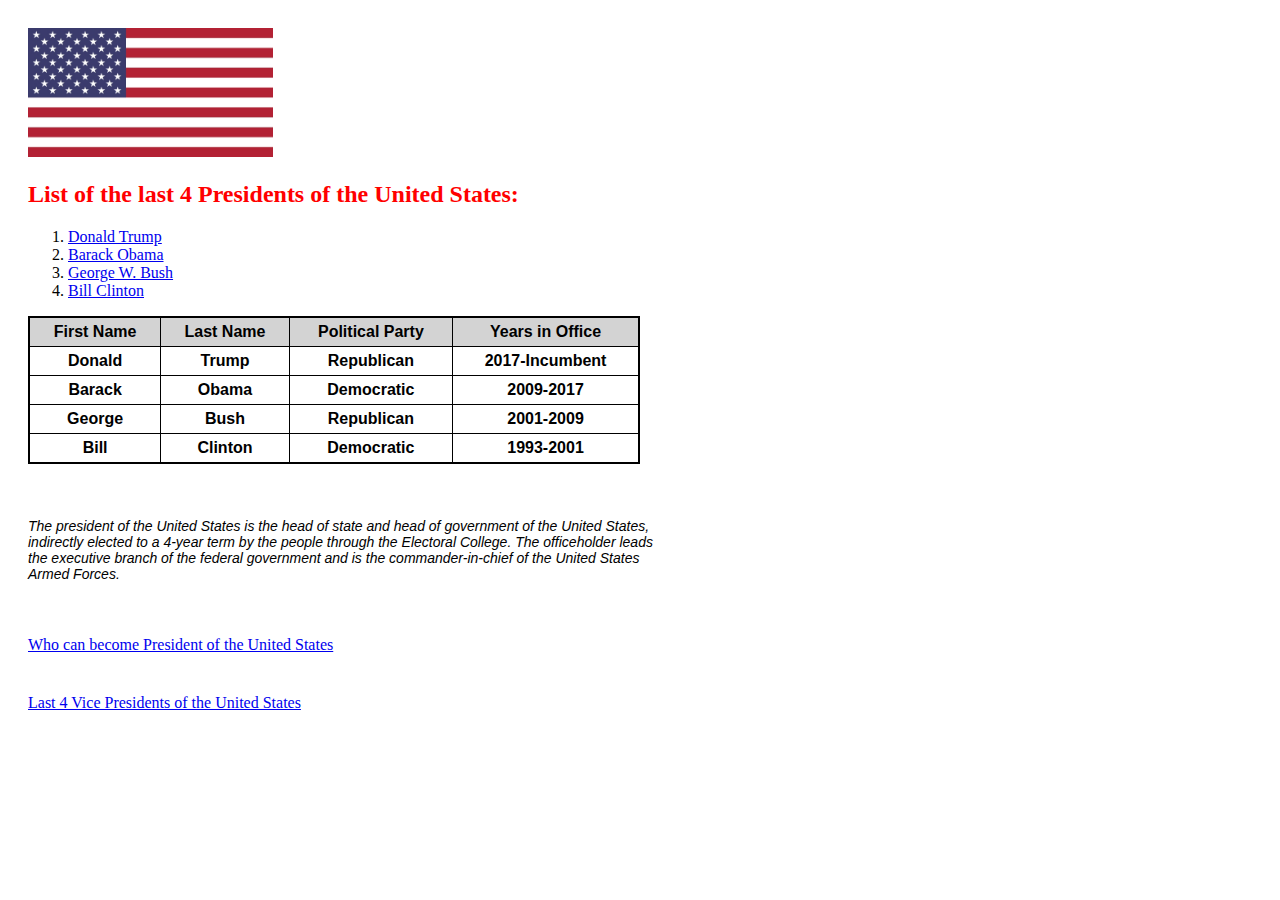
<file: index.html>
<!DOCTYPE html>
<html>
    <head>
        <title>
            Most recent presidents of the United States
        </title>
        <meta name="viewport" content="width=device-width, initial-scale=1.0">
        <link rel="stylesheet" href="styles.css">
    </head>
    <body>
<div class="main">
      <img src="flag.jpg" alt="flag" width="20%">

    <h2>:</h2>
      <ol>
        <li><a href="trump.html">Donald Trump</a></li>
        <li><a href="obama.html">Barack Obama</a></li>
        <li><a href="bush.html">George W. Bush</a></li>
        <li><a href="clinton.html">Bill Clinton</a></li>
      </ol>

      <table>
    <tr>
        <th>First Name</th>
        <th>Last Name</th>
        <th>Political Party</th>
        <th>Years in Office</th>
    </tr>
    <tr>
        <td>Donald</td>
        <td>Trump</td>
        <td>Republican</td>
        <td>2017-Incumbent</td>
    </tr>
    <tr>
        <td>Barack</td>
        <td>Obama</td>
        <td>Democratic</td>
        <td>2009-2017</td>
    </tr>
    <tr>
        <td>George</td>
        <td>Bush</td>
        <td>Republican</td>
        <td>2001-2009</td>
    </tr>
    <tr>
        <td>Bill</td>
        <td>Clinton</td>
        <td>Democratic</td>
        <td>1993-2001</td>
    </tr>
</table>

</div>
<p id="about">The president of the United States is the head of state and head of government of the United States, indirectly elected to a 4-year term by the people through the Electoral College. The officeholder leads the executive branch of the federal government and is the commander-in-chief of the United States Armed Forces.</p>
<div class="who">
<a href="who.html">Who can become President of the United States</a>
</div>
<div class="vice">
<a href="vice.html">Last 4 Vice Presidents of the United States</a>
</div>
    </body>
</html>
</file>
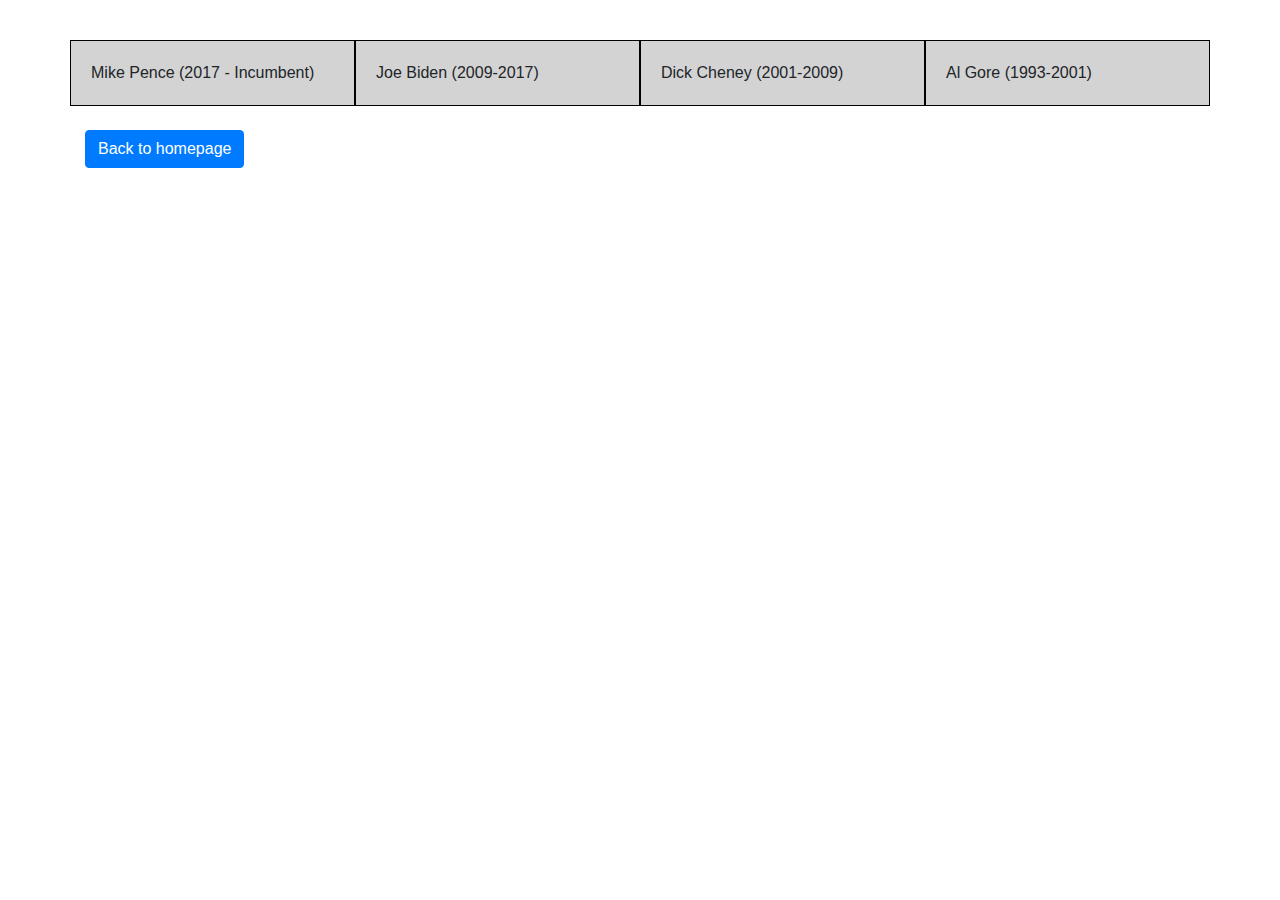
<file: vice.html>
<!DOCTYPE html>
<html>
    <head>
        <title>My Web Page!</title>
        <link rel="stylesheet" href="https://maxcdn.bootstrapcdn.com/bootstrap/4.0.0/css/bootstrap.min.css" integrity="sha384-Gn5384xqQ1aoWXA+058RXPxPg6fy4IWvTNh0E263XmFcJlSAwiGgFAW/dAiS6JXm" crossorigin="anonymous">
        <style>
            .main {
                padding: 20px;
            }
            .row > div {

                padding: 20px;
                background-color: lightgray;
                border: 1px solid black;
            }
        </style>
    </head>
    <body>
        <div class="main"></div>
        <div class="container">
            <div class="row">
                <div class="col-lg-3 col-sm-6">
                    Mike Pence (2017 - Incumbent)
                </div>
                <div class="col-lg-3 col-sm-6">
                    Joe Biden (2009-2017)
                </div>
                <div class="col-lg-3 col-sm-6">
                    Dick Cheney (2001-2009)
                </div>
                <div class="col-lg-3 col-sm-6">
                    Al Gore (1993-2001)
                </div>
            </div>
        </div>

        <div class="container">
          <br>
            <a href="index.html"><button type="button" class="btn btn-primary">Back to homepage</button></a>

        </div>
    </body>
</html>
</file>
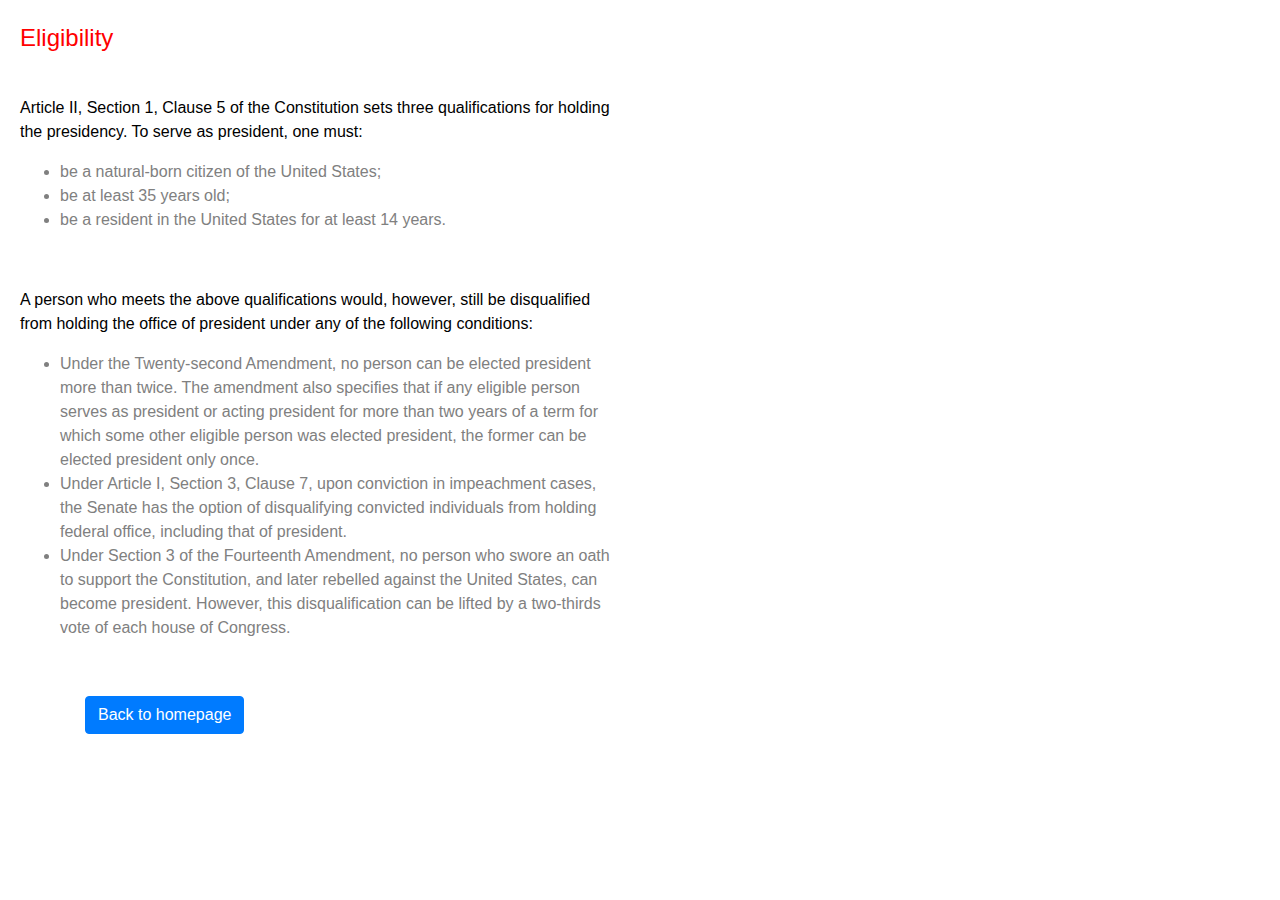
<file: who.html>
<!DOCTYPE html>
<html>
    <head>
        <title>My Web Page!</title>
        <link rel="stylesheet" href="who.css">
        <link rel="stylesheet" href="https://maxcdn.bootstrapcdn.com/bootstrap/4.0.0/css/bootstrap.min.css" integrity="sha384-Gn5384xqQ1aoWXA+058RXPxPg6fy4IWvTNh0E263XmFcJlSAwiGgFAW/dAiS6JXm" crossorigin="anonymous">

    </head>
    <body>

              <div class="header"<h2>Eligibility</h2></div>
        <div>


            <p> Article II, Section 1, Clause 5 of the Constitution sets three qualifications for holding the presidency. To serve as president, one must:</p>

            <ul>
                <li>be a natural-born citizen of the United States;</li>
                <li>be at least 35 years old;</li>
                <li>be a resident in the United States for at least 14 years.</li>
            </ul>
        </div>
        <div>


            <p> A person who meets the above qualifications would, however, still be disqualified from holding the office of president under any of the following conditions:</p>

            <ul>
                <li>Under the Twenty-second Amendment, no person can be elected president more than twice. The amendment also specifies that if any eligible person serves as president or acting president for more than two years of a term for which some other eligible person was elected president, the former can be elected president only once.</li>
                <li>Under Article I, Section 3, Clause 7, upon conviction in impeachment cases, the Senate has the option of disqualifying convicted individuals from holding federal office, including that of president.</li>
                <li>Under Section 3 of the Fourteenth Amendment, no person who swore an oath to support the Constitution, and later rebelled against the United States, can become president. However, this disqualification can be lifted by a two-thirds vote of each house of Congress.</li>
            </ul>
        </div>
        <div class="container">

            <a href="index.html"><button type="button" class="btn btn-primary">Back to homepage</button></a>

        </div>

    </body>
</html>
</file>
<file: styles.css>
.main {
    padding: 20px;
}

@media (min-width: 600px) {
    h2::before {
        content: "List of the last 4 Presidents of the United States";
    }
}

@media (max-width: 599px) {
    h2::before {
        content: "Last 4 Presidents of the US";
    }
}


.main h2 {
    color: red;
    text-align: left;
}

.main p {
    color: black;

}

.main table {
    color: black;
    text-align: center;
    font-family: Arial;
    font-size: 16px;
    font-weight: bold;
    border: 1px solid black;
    padding: 20px;
    border: 2px solid black;
    border-collapse: collapse;
    width: 50%;
}



.main th, td {
    border: 1px solid black;
    padding: 5px;
    text-align: center;
}

.main th {
    background-color: lightgray;
}

.vice, .who {
    text-align: left;
    padding: 20px;
}

#about {
    font-size: 14px;
    font-family: sans-serif;
    padding: 20px;
    width: 50%;
    font-style: italic;
}
</file>
<file: who.css>
.header {
  color: red;
  padding: 20px;
  font-size: 1.5em;
}

div {
  padding: 20px;
  width: 50%;
}

div p {
  color: black;
}
div ul {
  color: grey;
}
</file>
